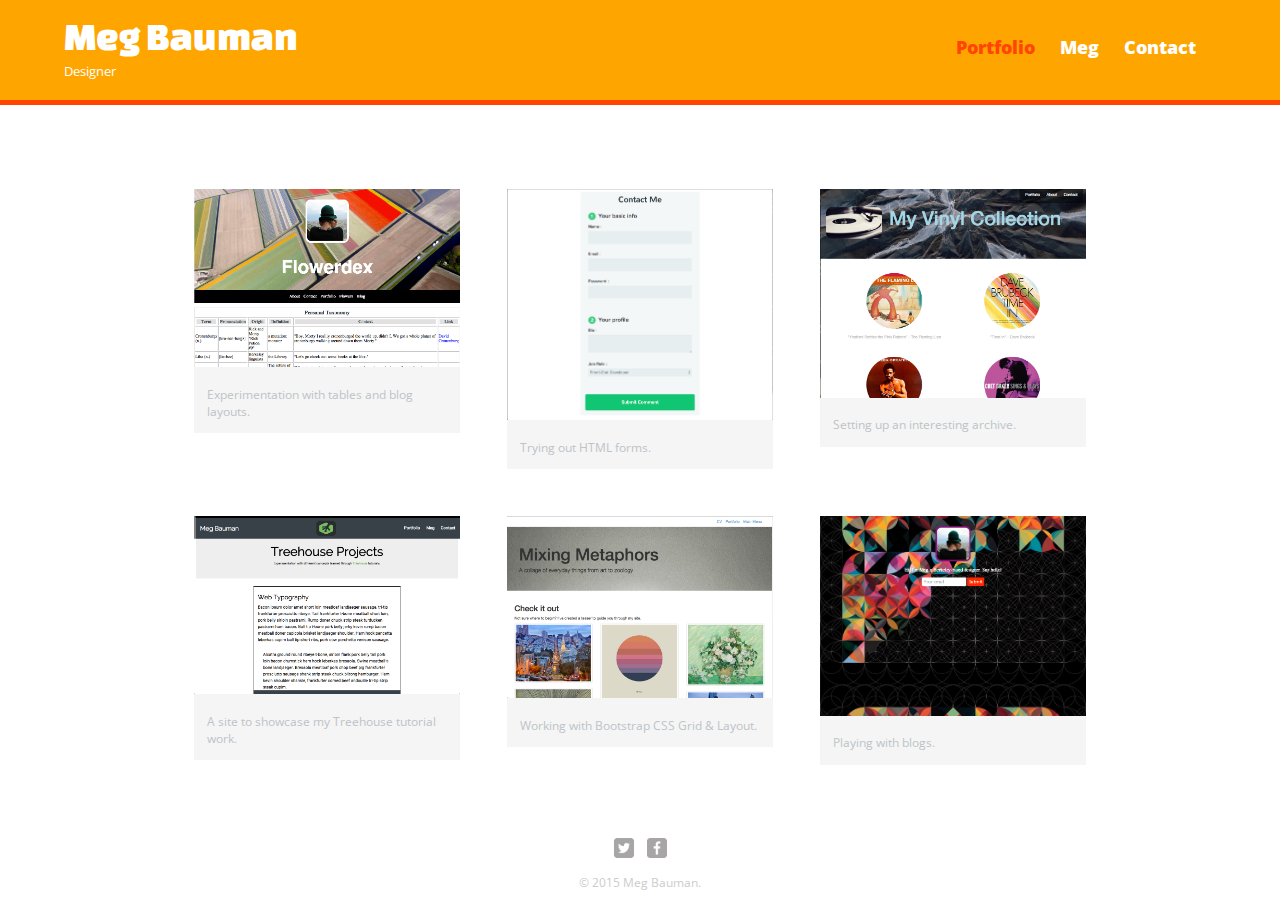
<file: index.html>
<!DOCTYPE html>
<html>
  <head>
    <meta charset="utf-8">
    <title>Meg Bauman | Designer</title>
    <link rel="stylesheet" href="css/normalize.css">
    <link rel="stylesheet" type="text/css" href="http://fonts.googleapis.com/css?family=Changa+One|Open+Sans:400italic,700italic,400,700,800"> <!-- the order of these links is important, make sure main.css is always at bottom -->
    <link rel="stylesheet" href="css/main-p.css">
    <link rel="stylesheet" href="css/responsive-p.css">
    <meta name="viewport" content="width=device-width, initial-scale=1.0"> <!-- -->
  </head>
  <body>
    <header>
      <a href="index.html" id="logo">
      <h1>Meg Bauman</h1>
      <h2>Designer</h2>
      </a>
      <nav>
        <ul>
          <li><a href="index.html" class="selected">Portfolio</a></li>
          <li><a href="about-p.html" class="dropdown">Meg</a></li>
          <li><a href="contact-p.html">Contact</a></li>
        </ul>
      </nav>
    </header>
    <div id="wrapper">
      <section>
        <ul id="gallery">
          <li>
            <a href="links/flowerdex.html">
              <img src="img/flowerdex.png" alt="">
              <p>Experimentation with tables and blog layouts.</p>
            </a>
          </li>
          <li>
            <a href="links/form.html">
              <img src="img/contact-me-form.png" alt="">
              <p>Trying out HTML forms.</p>
            </a>
          </li>
          <li>
            <a href="links/vinylblog.html">
              <img src="img/vinylblog.png" alt="">
              <p>Setting up an interesting archive.</p>
            </a>
          </li>
          <li>
            <a href="links/treehouse-projects.html">
              <img src="img/treehouse-projects.png" alt="">
              <p>A site to showcase my Treehouse tutorial work.</p>
            </a>
          </li>
          <li>
            <a href="links/bootstrap.html">
              <img src="img/bootstrap.png" alt="">
              <p>Working with Bootstrap CSS Grid & Layout.</p>
            </a>
          </li>
          <li>
            <a href="links/dash.html">
              <img src="img/dash-html.png" alt="">
              <p>Playing with blogs.</p>
            </a>
          </li>
        </ul>
      </section>
      <footer>
        <a href="http://twitter.com/nutmegtrees"><img src="img/twitter-wrap.png" alt="Twitter Logo" class="social-icon"></a> <!-- add alt if img won't have caption -->
        <a href="http://facebook.com/megbauman"><img src="img/facebook-wrap.png" alt="Facebook Logo" class="social-icon"></a>
        <p>&copy; 2015 Meg Bauman.</p><!-- inserts copyright character -->
      </footer>
    </div>
  </body>
</html>
</file>
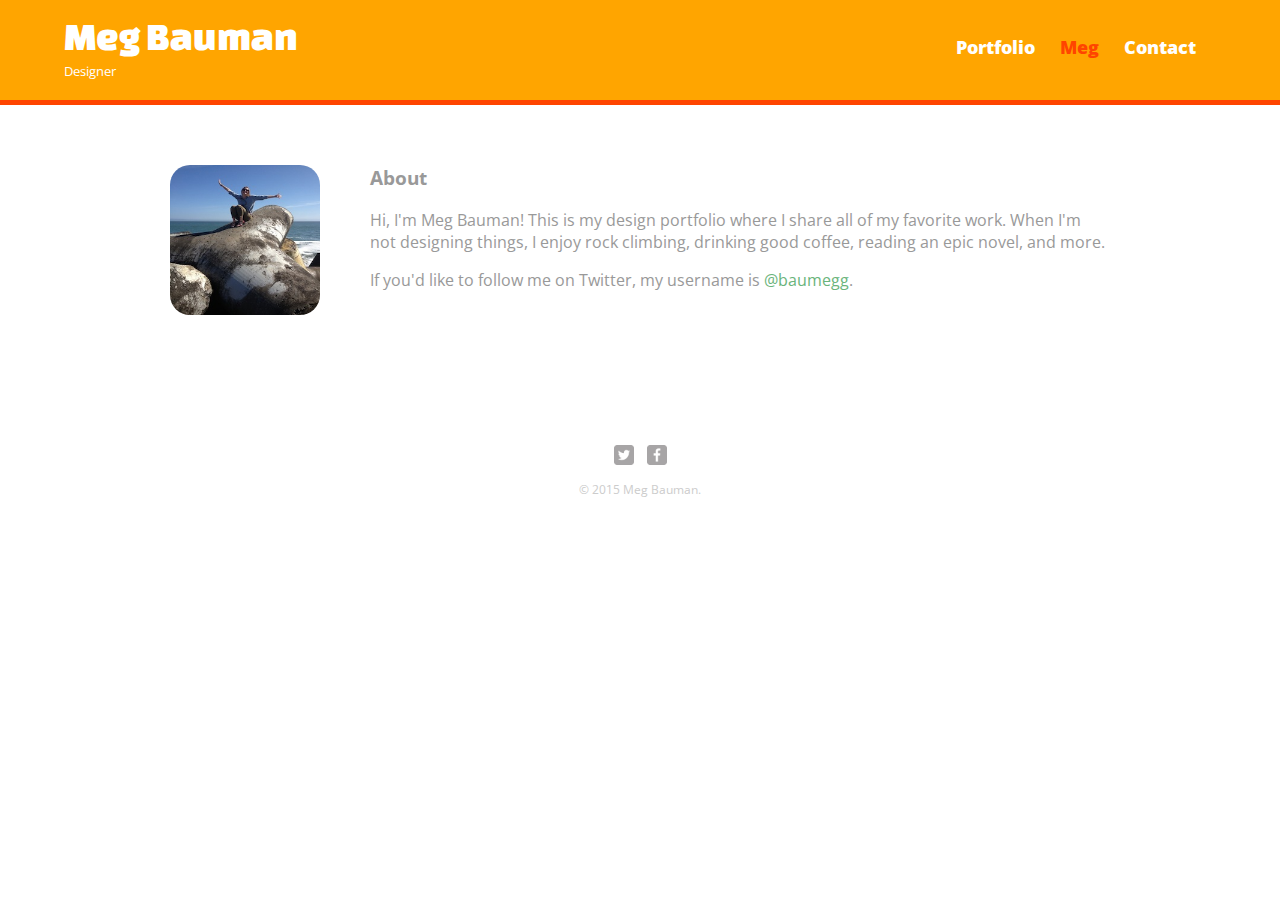
<file: about-p.html>
<!DOCTYPE html>
<html>
  <head>
    <meta charset="utf-8">
    <title>Meg Bauman | Designer</title>
    <link rel="stylesheet" href="css/normalize.css">
    <link href='http://fonts.googleapis.com/css?family=Changa+One|Open+Sans:400italic,700italic,400,700,800' rel='stylesheet' type='text/css'> <!-- the order of these links is important, make sure main.css is always at bottom -->
    <link rel="stylesheet" href="css/main-p.css">
    <link rel="stylesheet" href="css/responsive-p.css">
    <meta name="viewport" content="width=device-width, initial-scale=1.0">
  </head>
  <body>
    <header>
      <a href="index.html" id="logo">
      <h1>Meg Bauman</h1>
      <h2>Designer</h2>
      </a>
      <nav>
        <ul>
          <li><a href="index.html">Portfolio</a></li>
          <li><a href="about-p.html" class="selected">Meg</a></li>
          <li><a href="contact-p.html">Contact</a></li>
        </ul>
      </nav>
    </header>
    <div id="wrapper">
      <section>
        <img src="img/meg.jpg" alt="Photograph of Meg Bauman" class="profile-photo">
        <h3 class="about-text">About</h3>
        <p class="about-text">Hi, I'm Meg Bauman! This is my design portfolio where I share all of my favorite work. When I'm not designing things, I enjoy rock climbing, drinking good coffee, reading an epic novel, and more.</p>
        <p class="about-text">If you'd like to follow me on Twitter, my username is <a href="http://twitter.com/baumegg">@baumegg</a>.</p>
      </section>
      <footer>
        <a href="http://twitter.com/baumegg"><img src="img/twitter-wrap.png" alt="Twitter Logo" class="social-icon"></a> <!-- add alt if img won't have caption -->
        <a href="http://facebook.com/megbauman"><img src="img/facebook-wrap.png" alt="Facebook Logo" class="social-icon"></a>
        <p>&copy; 2015 Meg Bauman.</p><!-- inserts copyright character -->
      </footer>
    </div>
  </body>
</html>
</file>
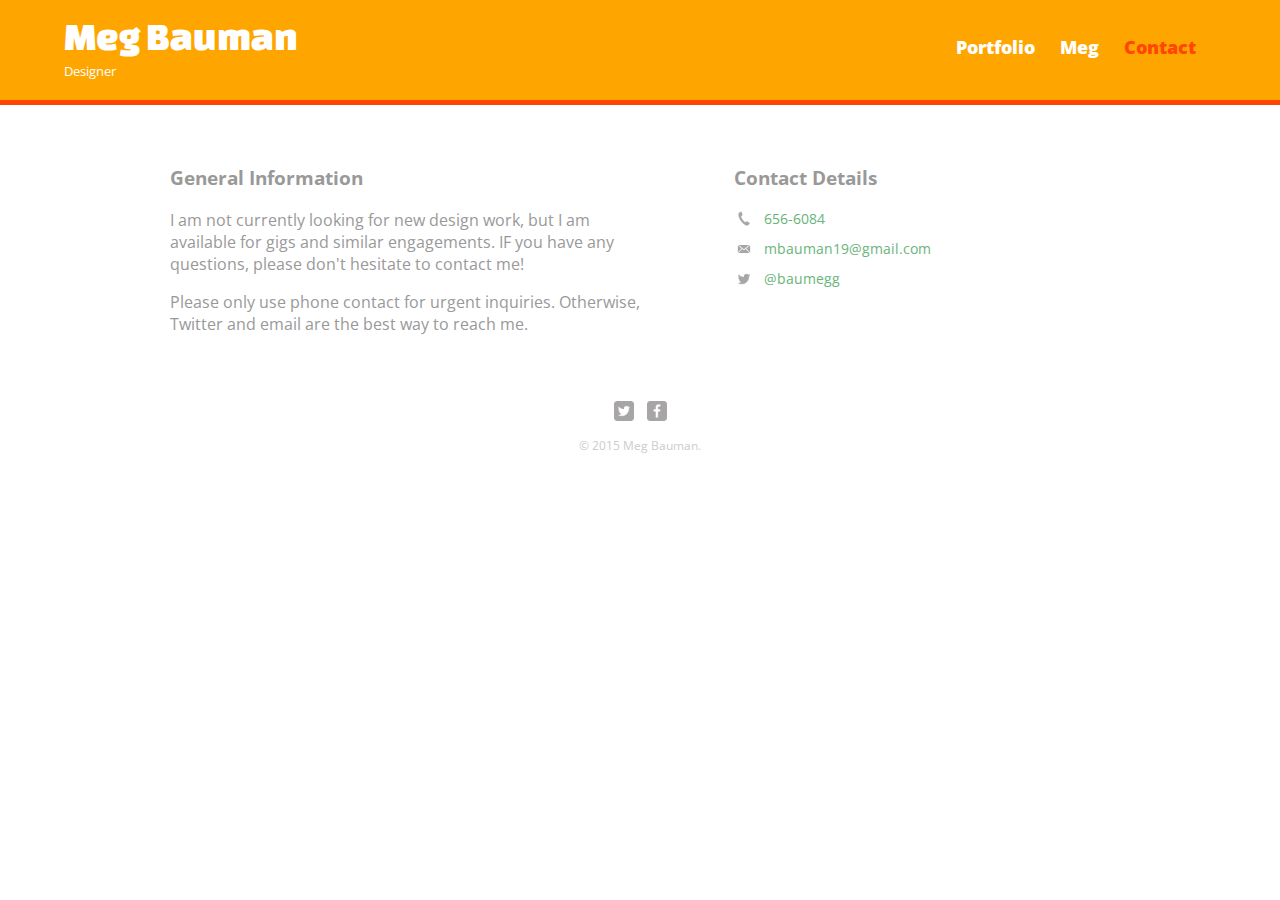
<file: contact-p.html>
<!DOCTYPE html>
<html>
  <head>
    <meta charset="utf-8">
    <title>Meg Bauman | Designer</title>
    <link rel="stylesheet" href="css/normalize.css">
    <link href='http://fonts.googleapis.com/css?family=Changa+One|Open+Sans:400italic,700italic,400,700,800' rel='stylesheet' type='text/css'> <!-- the order of these links is important, make sure main.css is always at bottom -->
    <link rel="stylesheet" href="css/main-p.css">
    <link rel="stylesheet" href="css/responsive-p.css">
    <meta name="viewport" content="width=device-width, initial-scale=1.0">
  </head>
  <body>
    <header>
      <a href="index.html" id="logo">
      <h1>Meg Bauman</h1>
      <h2>Designer</h2>
      </a>
      <nav>
        <ul>
          <li><a href="index.html">Portfolio</a></li>
          <li><a href="about-p.html">Meg</a></li>
          <li><a href="contact-p.html" class="selected">Contact</a></li>
        </ul>
      </nav>
    </header>
    <div id="wrapper">
      <section id="primary">
        <h3>General Information</h3>
        <p>I am not currently looking for new design work, but I am available for gigs and similar engagements. IF you have any questions, please don't hesitate to contact me!</p>
        <p>Please only use phone contact for urgent inquiries. Otherwise, Twitter and email are the best way to reach me.</p>
      </section>
      <section id="secondary">
        <h3>Contact Details</h3>
        <ul class="contact-info">
          <li class="phone"><a href="tel:408-656-6084">656-6084</a></li>
          <li class="mail"><a href="mailto:mbauman19@gmail.com">mbauman19@gmail.com</a></li>
          <li class="twitter"><a href="http://twitter.com/intent/tweet?screen_name=baumegg">@baumegg</a></li>
        </ul>
      </section>
      <footer>
        <a href="http://twitter.com/baumegg"><img src="img/twitter-wrap.png" alt="Twitter Logo" class="social-icon"></a> <!-- add alt if img won't have caption -->
        <a href="http://facebook.com/megbauman"><img src="img/facebook-wrap.png" alt="Facebook Logo" class="social-icon"></a>
        <p>&copy; 2015 Meg Bauman.</p><!-- inserts copyright character -->
      </footer>
    </div>
  </body>
</html>
</file>
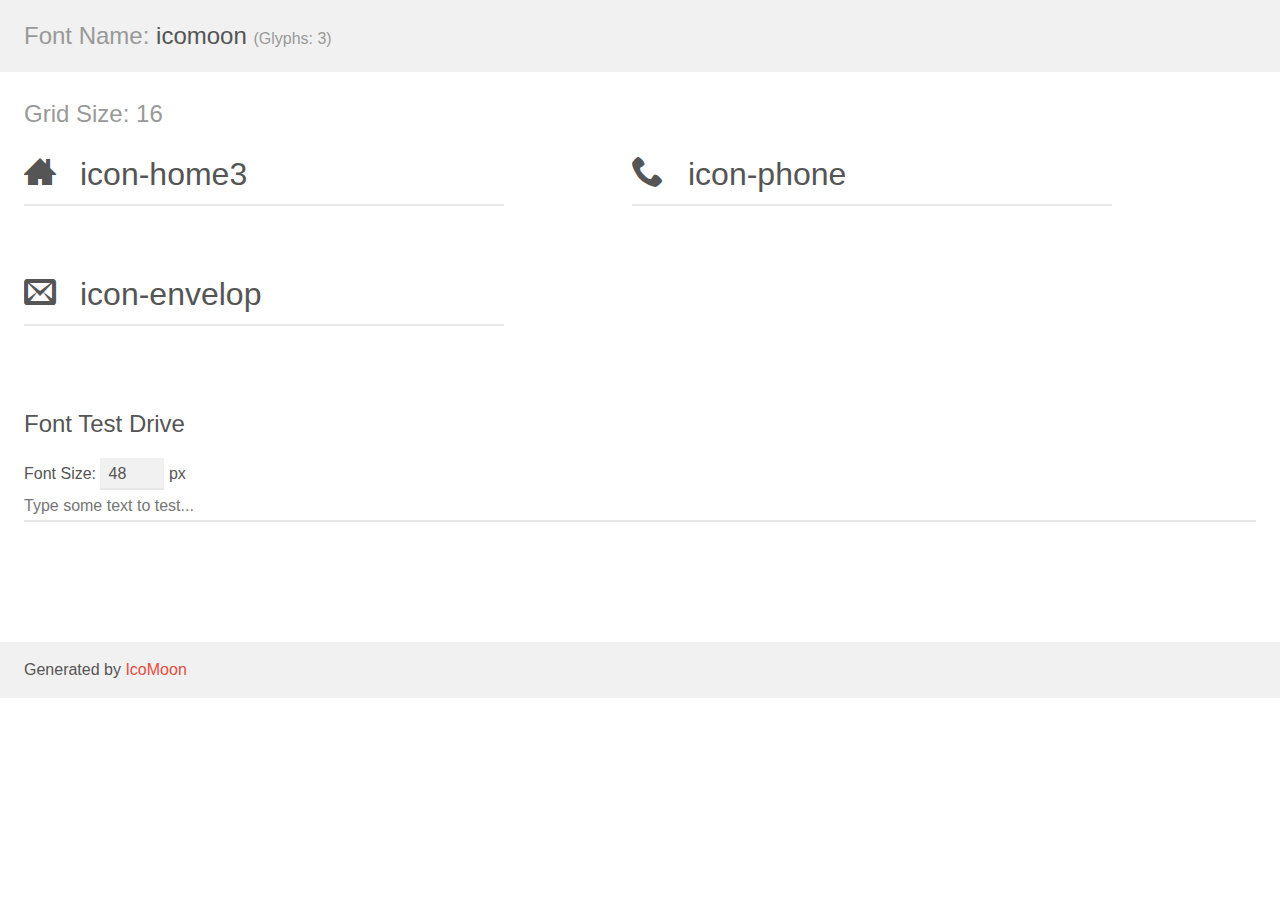
<file: fonts/icomoon/demo.html>
<!doctype html>
<html>
<head>
	<meta charset="utf-8">
	<title>IcoMoon Demo</title>
	<meta name="description" content="An Icon Font Generated By IcoMoon.io">
	<meta name="viewport" content="width=device-width, initial-scale=1">
	<link rel="stylesheet" href="demo-files/demo.css">
	<link rel="stylesheet" href="style.css"></head>
<body>
	<div class="bgc1 clearfix">
		<h1 class="mhmm mvm"><span class="fgc1">Font Name:</span> icomoon <small class="fgc1">(Glyphs:&nbsp;3)</small></h1>
	</div>
	<div class="clearfix mhl ptl">
		<h1 class="mvm mtn fgc1">Grid Size: 16</h1>
		<div class="glyph fs1">
			<div class="clearfix bshadow0 pbs">
				<span class="icon-home3">
				
				</span>
				<span class="mls"> icon-home3</span>
			</div>
			<fieldset class="fs0 size1of1 clearfix hidden-true">
				<input type="text" readonly value="e600" class="unit size1of2" />
				<input type="text" maxlength="1" readonly value="&#xe600;" class="unitRight size1of2 talign-right" />
			</fieldset>
			<div class="fs0 bshadow0 clearfix hidden-true">
				<span class="unit pvs fgc1">liga: </span>
				<input type="text" readonly value="home3, house3" class="liga unitRight" />
			</div>
		</div>
		<div class="glyph fs1">
			<div class="clearfix bshadow0 pbs">
				<span class="icon-phone">
				
				</span>
				<span class="mls"> icon-phone</span>
			</div>
			<fieldset class="fs0 size1of1 clearfix hidden-true">
				<input type="text" readonly value="e601" class="unit size1of2" />
				<input type="text" maxlength="1" readonly value="&#xe601;" class="unitRight size1of2 talign-right" />
			</fieldset>
			<div class="fs0 bshadow0 clearfix hidden-true">
				<span class="unit pvs fgc1">liga: </span>
				<input type="text" readonly value="phone, telephone" class="liga unitRight" />
			</div>
		</div>
		<div class="glyph fs1">
			<div class="clearfix bshadow0 pbs">
				<span class="icon-envelop">
				
				</span>
				<span class="mls"> icon-envelop</span>
			</div>
			<fieldset class="fs0 size1of1 clearfix hidden-true">
				<input type="text" readonly value="e602" class="unit size1of2" />
				<input type="text" maxlength="1" readonly value="&#xe602;" class="unitRight size1of2 talign-right" />
			</fieldset>
			<div class="fs0 bshadow0 clearfix hidden-true">
				<span class="unit pvs fgc1">liga: </span>
				<input type="text" readonly value="envelop, mail" class="liga unitRight" />
			</div>
		</div>
	</div>

	<!--[if gt IE 8]><!-->
	<div class="mhl clearfix mbl">
		<h1>Font Test Drive</h1>
		<label>
			Font Size: <input id="fontSize" type="number" class="textbox0 mbm"
			min="8" value="48" />
			px
		</label>
		<input id="testText" type="text" class="phl size1of1 mvl"
		placeholder="Type some text to test..." value=""/>
		</label>
		<div id="testDrive" class="icon-">&nbsp;
		</div>
	</div>
	<!--<![endif]-->
	<div class="bgc1 clearfix">
		<p class="mhl">Generated by <a href="https://icomoon.io/app">IcoMoon</a></p>
	</div>

	<script src="demo-files/demo.js"></script>
</body>
</html>
</file>
<file: css/main-p.css>
/**********************************************
GENERAL
**********************************************/

body {
  font-family:'Open Sans', sans-serif;
}

#wrapper {
  max-width:940px;
  margin:0 auto;
  padding:0 5%;
}

a {
  text-decoration:none;
}

img {
  max-width:100%; /* "fill width of parent container" if parent container shrinks, img shrinks */
}

h3 {
  margin:0 0 1em 0;
}



/**********************************************
HEADING
**********************************************/

header {
  float:left; /* floating gets rid of set width unless specified with width property */
  margin:0 0 30px 0;
  padding:5px 0 0 0;
  width:100%;
}

#logo {
 text-align:center;
 margin:0;
}

h1 {
  font-family:'Changa One', sans-serif; /* single quotes around external font name, use alternate generic font name (sans-serif) in case Google font fails */
  margin:15px 0;
  font-size:1.75em; /* ems are relative unit of measurement, 1em = 16px(default) */
  font-weight:normal;
  line-height:0.8em; /* amount of space btw lines of text specifically p text */
}

h2 {
  font-size:0.75em;
  margin:-5px 0 0; /* top, left/right, bottom - negative values make things tighter */
  font-weight:normal;
}



/**********************************************
NAVIGATION
**********************************************/

nav {
  text-align:center;
  padding:10px 0;
  margin:20px 0 0;
}

nav ul {
  list-style:none;
  margin:0 10px;
  padding:0;
}

nav li {
  display:inline-block; /* appear side-by-side but retain block-like properties such as width/height */
}

nav a {
  font-weight:800;
  padding:15px 10px; /* makes clicks easier to hit because space around is larger */
}

/**********************************************
FOOTER
**********************************************/

footer {
  font-size:0.75em;
  text-align:center;
  clear:both;
  padding-top:50px;
  color:#ccc;
}

.social-icon {
  width:20px;
  height:20px;
  margin:0 5px; /* 5px gives separation btw 2 icons */
}



/**********************************************
PAGE: PORTFOLIO
**********************************************/

#gallery {
  margin:0;
  padding:0;
  list-style:none; /* removes bullet points */
}

#gallery li {
  float:left; /* makes img appear side-by-side instead of on-top-of */
  width:45%; /* each img only takes up 45% of parent element, 100/45=2r10 giving us 2 imgs with 10% space btw them */
  margin:2.5%; /* gives 2.5% space on each side of img filling up 10% of space left over from width */
  background-color:#f5f5f5;
  color:#bdc3c7;
}

#gallery li a p {
  margin:0;
  padding:5%;
  font-size:0.75em;
  color:#bdc3c7;
}





/**********************************************
PAGE: ABOUT
**********************************************/

.profile-photo {
  display:block; /* block display allows use of auto margin to center imgs, default is inline which won't let you center */
  max-width:150px;
  margin:0 auto 30px;
  border-radius:20px;
}

.about-text {
  margin-left: 200px;
}

@media (max-width:460px) {
  .about-text {
    margin-left:10px;
  }
}



/**********************************************
PAGE: CONTACT
**********************************************/

.contact-info {
  list-style:none;
  padding:0;
  margin:0;
  font-size:0.9em;
}

.contact-info a {
  display:block;
  min-height:20px;
  background-repeat:no-repeat;    /* backgrounds repeat by default but we only want one */
  background-size:20px 20px;      /****** sizing down images makes them look sharp on HD displays :D ********/
  padding:0 0 0 30px;       /* pushes link to right */ /*** cmd + / turns line into comment ***/
  margin:0 0 10px;
}

.contact-info li.phone a { /* no space [ex. li .phone] b/c it's a list item with the class phone on it */
  background-image:url('../img/phone.png'); /* two dots allows going up one directory b/c we need to get to img folder which is on an equal directory with the css folder with main.css (current file) */
} /* could also have .contact-info .phone or just .phone itc b/c only 1 li element with class phone */

.contact-info li.mail a {
  background-image:url('../img/mail.png')
}

.contact-info li.twitter a {
  background-image:url('../img/twitter.png')
}



/**********************************************
PSEUDO-CLASSES
**********************************************/

ul li:hover ul.dropdown {
  display:block;
}

/**********************************************
COLORS
**********************************************/

/* site body */
body {
  background-color:#fff;
  color:#999;
}

/* green header */
header {
  background:orange; /* #6ab47b */
  border-color:orangered; /* #599a68 */
}

/* nav background on mobile */
nav {
  background:orangered;
}

/* logo text */
h1, h2 {
  color:#fff;
}

/* links */
a {
  color:#6ab47b;
}

/* nav link */
nav a, nav a:visited {
  color:#fff;
}

/* selected nav link */
nav a.selected, nav a:hover {
  color:orangered; /* #32673f */
}
</file>
<file: css/responsive-p.css>
@media screen and (min-width:480px) { /* 'screen' vs. 'print' b/c the page won't be printed out */

  /**********************************************
  TWO COLUMN LAYOUT
  **********************************************/

  #primary {
    width:50%;
    float:left;
  }

  #secondary {
    width:40%;
    float:right;
  }


  /**********************************************
  3 * 5 = 15 (margin space)
  100% - 15% = 85% (space for images)
  85 / 3 = 28.333333333 (don't round!)
  **********************************************/


  /**********************************************
  PAGE: PORTFOLIO
  **********************************************/

  #gallery li {
    width:28.3333%;
  }

  #gallery li:nth-child(4n) {
    clear:left;
  } /* b/c at certain widths the p text wraps to 3rd line making layout weird, fixed by having every 4th li item clear the left floats */



  /**********************************************
  PAGE: ABOUT
  **********************************************/

  .profile-photo {
    float:left;
    margin:0 5% 80px 0;
  }

} /* both 'screen' and min-width constraints need to be true for this code to executed */

@media screen and (min-width:660px) { /* min-width:660px = "BREAKPOINT" b/c this is where css differs from original main.css styling */



  /**********************************************
  HEADER
  **********************************************/

  nav {
    background:none;
    float:right;
    font-size:1.125em;
    margin-right:5%;
    text-align:right;
    width:45%;
  }

  #logo {
    float:left;
    margin-left:5%;
    text-align:left;
    width:45%;
  }

  h1 {
    font-size:2.5em;
  }

  h2 {
    font-size:0.825em;
    margin-bottom:20px;
  }

  header {
    border-bottom:5px solid orangered; /* #599a68 */
    margin-bottom:60px;
  }

}

@media (max-width:480px) {

  nav a.selected, nav a:hover {
    color:#000;
  }

}
</file>
<file: fonts/icomoon/demo-files/demo.css>
body {
	padding: 0;
	margin: 0;
	font-family: sans-serif;
	font-size: 1em;
	line-height: 1.5;
	color: #555;
	background: #fff;
}
h1 {
	font-size: 1.5em;
	font-weight: normal;
}
small {
	font-size: .66666667em;
}
a {
	color: #e74c3c;
	text-decoration: none;
}
a:hover, a:focus {
	box-shadow: 0 1px #e74c3c;
}
.bshadow0, input {
	box-shadow: inset 0 -2px #e7e7e7;
}
input:hover {
	box-shadow: inset 0 -2px #ccc;
}
input, fieldset {
	font-size: 1em;
	margin: 0;
	padding: 0;
	border: 0;
}
input {
	color: inherit;
	line-height: 1.5;
	height: 1.5em;
	padding: .25em 0;
}
input:focus {
	outline: none;
	box-shadow: inset 0 -2px #449fdb;
}
.glyph {
	font-size: 16px;
	width: 15em;
	padding-bottom: 1em;
	margin-right: 4em;
	margin-bottom: 1em;
	float: left;
	overflow: hidden;
}
.liga {
	width: 80%;
	width: calc(100% - 2.5em);
}
.talign-right {
	text-align: right;
}
.talign-center {
	text-align: center;
}
.bgc1 {
	background: #f1f1f1;
}
.fgc1 {
	color: #999;
}
.fgc0 {
	color: #000;
}
p {
	margin-top: 1em;
	margin-bottom: 1em;
}
.mvm {
	margin-top: .75em;
	margin-bottom: .75em;
}
.mtn {
	margin-top: 0;
}
.mtl, .mal {
	margin-top: 1.5em;
}
.mbl, .mal {
	margin-bottom: 1.5em;
}
.mal, .mhl {
	margin-left: 1.5em;
	margin-right: 1.5em;
}
.mhmm {
	margin-left: 1em;
	margin-right: 1em;
}
.mls {
	margin-left: .25em;
}
.ptl {
	padding-top: 1.5em;
}
.pbs, .pvs {
	padding-bottom: .25em;
}
.pvs, .pts {
	padding-top: .25em;
}
.unit {
	float: left;
}
.unitRight {
	float: right;
}
.size1of2 {
	width: 50%;
}
.size1of1 {
	width: 100%;
}
.clearfix:before, .clearfix:after {
	content: " ";
	display: table;
}
.clearfix:after {
	clear: both;
}
.hidden-true {
	display: none;
}
.textbox0 {
	width: 3em;
	background: #f1f1f1;
	padding: .25em .5em;
	line-height: 1.5;
	height: 1.5em;
}
#testDrive {
	display: block;
	padding-top: 24px;
	line-height: 1.5;
}
.fs0 {
	font-size: 16px;
}
.fs1 {
	font-size: 32px;
}
</file>
<file: fonts/icomoon/style.css>
@font-face {
	font-family: 'icomoon';
	src:url('fonts/icomoon.eot?kold4g');
	src:url('fonts/icomoon.eot?#iefixkold4g') format('embedded-opentype'),
		url('fonts/icomoon.ttf?kold4g') format('truetype'),
		url('fonts/icomoon.woff?kold4g') format('woff'),
		url('fonts/icomoon.svg?kold4g#icomoon') format('svg');
	font-weight: normal;
	font-style: normal;
}

[class^="icon-"], [class*=" icon-"] {
	font-family: 'icomoon';
	speak: none;
	font-style: normal;
	font-weight: normal;
	font-variant: normal;
	text-transform: none;
	line-height: 1;

	/* Better Font Rendering =========== */
	-webkit-font-smoothing: antialiased;
	-moz-osx-font-smoothing: grayscale;
}

.icon-home3:before {
	content: "\e600";
}
.icon-phone:before {
	content: "\e601";
}
.icon-envelop:before {
	content: "\e602";
}
</file>
